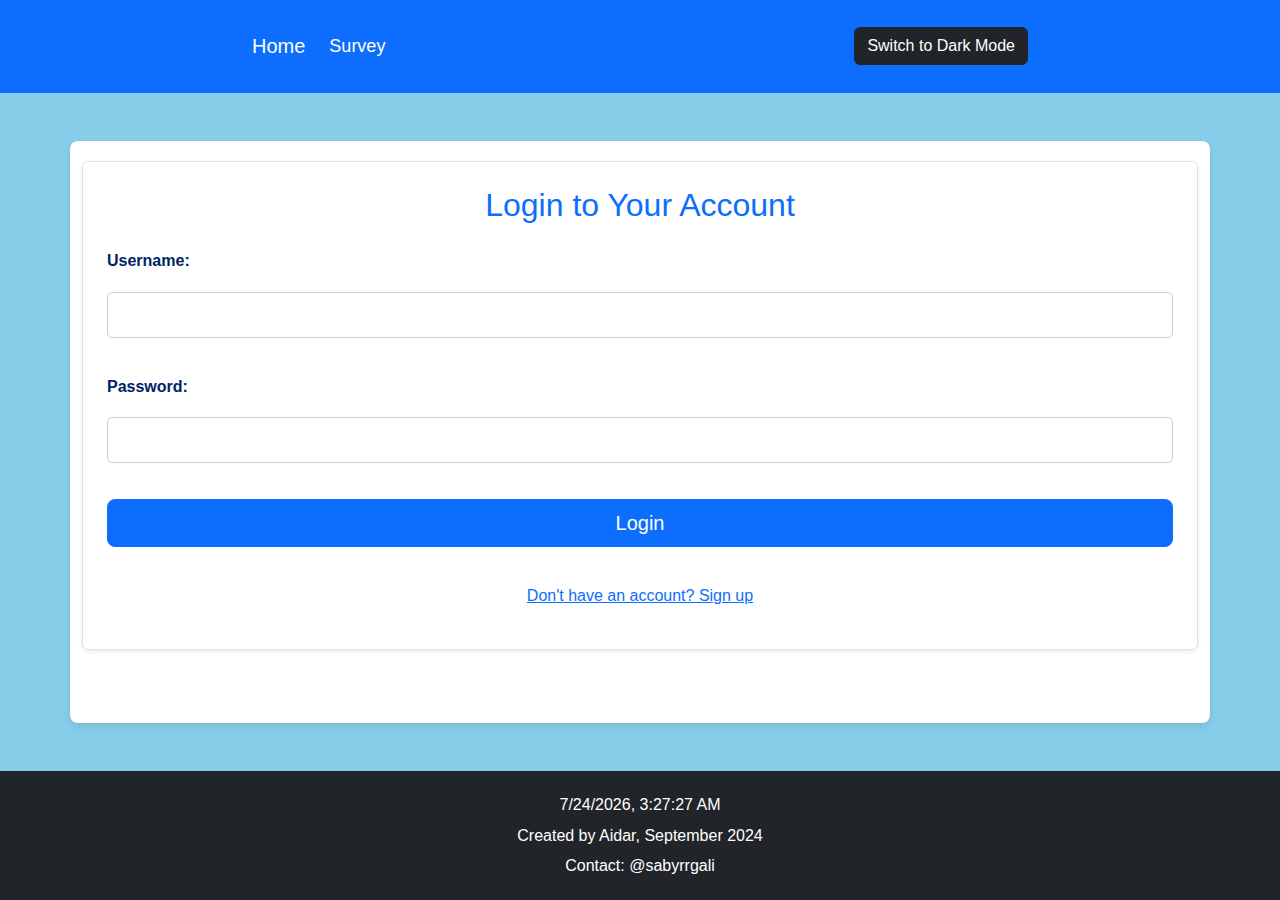
<file: FrontEnd/loginpage.html>
<!DOCTYPE html>
<html lang="en">
<head>
    <meta charset="UTF-8">
    <meta name="viewport" content="width=device-width, initial-scale=1.0">
    <title>Login Page</title>
    <link href="https://cdn.jsdelivr.net/npm/bootstrap@5.3.0-alpha1/dist/css/bootstrap.min.css" rel="stylesheet">
    <link rel="stylesheet" href="loginpage.css">
</head>
<body>
    <header class="bg-primary text-white p-3">
        <nav class="navbar navbar-expand-lg navbar-dark">
            <div class="container">
                <a class="navbar-brand" href="index.html">Home</a>
                <button class="navbar-toggler" type="button" data-bs-toggle="collapse" data-bs-target="#navbarNav" aria-controls="navbarNav" aria-expanded="false" aria-label="Toggle navigation">
                    <span class="navbar-toggler-icon"></span>
                </button>
                <div class="collapse navbar-collapse" id="navbarNav">
                    <ul class="navbar-nav me-auto">
                        <li class="nav-item">
                            <a class="nav-link" href="secondpage.html">Survey</a>
                        </li>
                    </ul>
                    <span id="userDisplayName" class="text-white me-3"></span>
                    <button id="toggleThemeBtn" class="btn btn-dark">Switch to Dark Mode</button>
                </div>
            </div>
        </nav>
    </header>

    <main class="container my-5">
        <section id="auth-form" class="p-4 border rounded shadow-sm">
            <h2 class="text-center text-primary mb-4" id="formTitle">Login to Your Account</h2>
            <form id="loginForm">
                <div class="mb-3">
                    <label for="username" class="form-label">Username:</label>
                    <input type="text" id="username" name="username" class="form-control" required>
                </div>
                <div class="mb-3">
                    <label for="password" class="form-label">Password:</label>
                    <input type="password" id="password" name="password" class="form-control" required>
                </div>
                <div class="d-grid">
                    <button type="submit" class="btn btn-primary btn-lg" id="submitBtn">Login</button>
                </div>
                <p class="text-center mt-3">
                    <a href="#" id="toggleAuthMode">Don't have an account? Sign up</a>
                </p>
            </form>
        </section>
    </main>

    <footer class="bg-dark text-white text-center py-3">
        <p id="dateTime"></p>
        <p>Created by Aidar, September 2024</p>
        <p>Contact: @sabyrrgali</p>
    </footer>

    <script src="https://cdn.jsdelivr.net/npm/bootstrap@5.3.0-alpha1/dist/js/bootstrap.bundle.min.js"></script>
    <script src="loginpage.js"></script>
    <script src = "theme.js"></script>
</body>
</html>
</file>
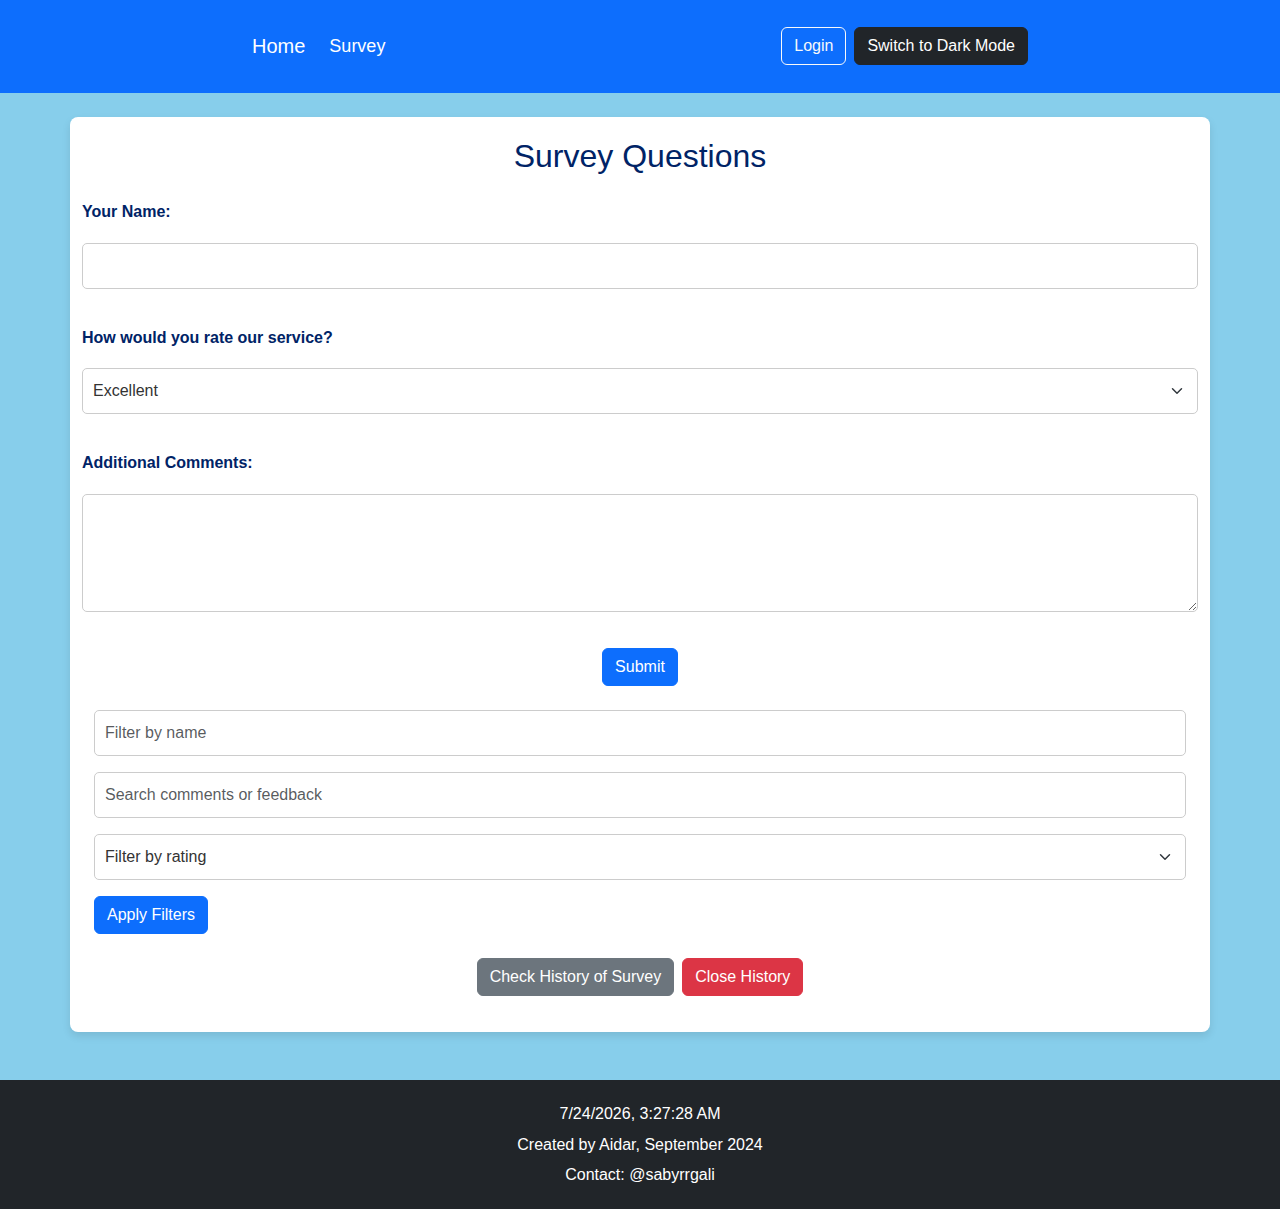
<file: FrontEnd/secondpage.html>
<!DOCTYPE html>
<html lang="en">
<head>
    <meta charset="UTF-8">
    <meta name="viewport" content="width=device-width, initial-scale=1.0">
    <title>Survey Form</title>
    <link href="https://cdn.jsdelivr.net/npm/bootstrap@5.3.0-alpha1/dist/css/bootstrap.min.css" rel="stylesheet">
    <link rel="stylesheet" href="secondpage.css">
</head>
<body>
    <header class="bg-primary text-white p-3">
        <nav class="navbar navbar-expand-lg navbar-dark">
            <div class="container">
                <a class="navbar-brand" href="index.html">Home</a>
                <button class="navbar-toggler" type="button" data-bs-toggle="collapse" data-bs-target="#navbarNav" aria-controls="navbarNav" aria-expanded="false" aria-label="Toggle navigation">
                    <span class="navbar-toggler-icon"></span>
                </button>
                <div class="collapse navbar-collapse" id="navbarNav">
                    <ul class="navbar-nav me-auto">
                        <li class="nav-item">
                            <a class="nav-link" href="secondpage.html">Survey</a>
                        </li>
                    </ul>
                    <span id="userDisplayName" class="text-white me-3"></span>
                    <a href="loginpage.html" id="authBtn" class="btn btn-outline-light me-2">Login</a>
                    <button id="toggleThemeBtn" class="btn btn-dark">Switch to Dark Mode</button>
                </div>
            </div>
        </nav>
    </header>

    <main class="container mt-4">
        <section id="survey">
            <h2 class="text-center mb-4">Survey Questions</h2>
            <form class="row g-3" id="surveyForm">
                <div class="col-12">
                    <label for="q1" class="form-label">Your Name:</label>
                    <input type="text" id="q1" name="q1" class="form-control">
                </div>
                <div class="col-12">
                    <label for="q2" class="form-label">How would you rate our service?</label>
                    <select id="q2" name="q2" class="form-select">
                        <option value="excellent">Excellent</option>
                        <option value="good">Good</option>
                        <option value="fair">Fair</option>
                        <option value="poor">Poor</option>
                    </select>
                </div>
                <div class="col-12">
                    <label for="q3" class="form-label">Additional Comments:</label>
                    <textarea id="q3" name="q3" class="form-control" rows="4"></textarea>
                </div>
                <div class="col-12 text-center">
                    <button type="submit" class="btn btn-primary">Submit</button>
                </div>
            </form>
        </section>
        <div class="container my-4">
            <input type="text" id="nameFilterInput" placeholder="Filter by name" class="form-control mb-3">
            <input type="text" id="searchInput" placeholder="Search comments or feedback" class="form-control mb-3">
            <select id="ratingFilter" class="form-select mb-3">
                <option value="">Filter by rating</option>
                <option value="excellent">Excellent</option>
                <option value="good">Good</option>
                <option value="fair">Fair</option>
                <option value="poor">Poor</option>
            </select>
            <button id="applyFiltersBtn" class="btn btn-primary">Apply Filters</button>
        </div>
        <div class="d-flex justify-content-center my-3">
            <button id="showHistoryBtn" class="btn btn-secondary me-2">Check History of Survey</button>
            <button id="closeHistoryBtn" class="btn btn-danger">Close History</button>
        </div>
        
        <div id="surveyHistoryList" class="my-4" style="display: none;"></div>

    </main>

    <footer class="bg-dark text-white text-center py-3 mt-5">
        <p id="dateTime"></p>
        <p>Created by Aidar, September 2024</p>
        <p>Contact: @sabyrrgali</p>
    </footer>

    <script src="auth.js"></script>
    <script src="theme.js"></script>
    <script src="secondpage.js"></script>
    <script src="https://cdn.jsdelivr.net/npm/bootstrap@5.3.0-alpha1/dist/js/bootstrap.bundle.min.js"></script>
</body>
</html>
</file>
<file: FrontEnd/loginpage.css>
/* Общие стили */
* {
    box-sizing: border-box;
    margin: 0;
    padding: 0;
    font-family: Arial, sans-serif;
}

header, footer {
    background-color: #002366;
    color: white;
    padding: 20px 0;
    transition: background-color 0.3s ease, color 0.3s ease;
}

nav {
    display: flex;
    justify-content: space-between;
    align-items: center;
    max-width: 800px;
    margin: 0 auto;
    padding: 0 20px;
}

.navbar-nav .nav-link {
    color: white;
    margin-right: 15px;
    text-decoration: none;
    font-size: 18px;
}

.navbar-nav .nav-link:hover {
    text-decoration: underline;
}

body {
    background-color: #87CEEB;
    color: #333;
    line-height: 1.6;
    display: flex;
    flex-direction: column;
    min-height: 100vh;
    transition: background-color 0.3s ease, color 0.3s ease;
}

main {
    padding: 20px;
    max-width: 400px;
    margin: 20px auto;
    background-color: white;
    box-shadow: 0 4px 8px rgba(0, 0, 0, 0.1);
    border-radius: 8px;
    flex: 1;
    transition: background-color 0.3s ease, color 0.3s ease;
}

h2 {
    text-align: center;
    color: #002366;
    margin-bottom: 20px;
}

form {
    display: flex;
    flex-direction: column;
    gap: 20px;
}

label {
    font-weight: bold;
    color: #002366;
}

input[type="text"], input[type="password"] {
    width: 100%;
    padding: 10px;
    margin-top: 10px;
    border: 1px solid #ccc;
    border-radius: 5px;
    background-color: #fff;
    color: #333;
    transition: background-color 0.3s ease, color 0.3s ease;
}

button {
    padding: 10px;
    background-color: #002366;
    color: white;
    border: none;
    border-radius: 5px;
    cursor: pointer;
    transition: background-color 0.3s ease;
}

.navbar-nav .nav-link, #userDisplayName, #authBtn, #toggleThemeBtn {
    display: flex;
    align-items: center;
}

#userDisplayName {
    font-weight: bold;
}

button:hover {
    background-color: #00509E;
}

footer p {
    margin: 5px 0;
    text-align: center;
}

.dark-mode {
    background-color: #06222c;
    color: #ffffff;
}

.dark-mode header, .dark-mode footer {
    background-color: #000033;
    color: #e0e0e0;
}

.dark-mode main {
    background-color: #1e1e1e;
    color: #ffffff;
    box-shadow: 0 4px 8px rgba(0, 0, 0, 0.3);
}

.dark-mode h2 {
    color: #ffffff;
}

.dark-mode label {
    color: #e0e0e0;
}

.dark-mode input[type="text"], .dark-mode input[type="password"] {
    background-color: #333333;
    color: #ffffff;
    border: 1px solid #555555;
}

.dark-mode button {
    background-color: #444444;
    color: #e0e0e0;
}

.dark-mode button:hover {
    background-color: #666666;
}

.dark-mode .navbar-nav .nav-link {
    color: #e0e0e0;
}
</file>
<file: FrontEnd/secondpage.css>
* {
    box-sizing: border-box;
    margin: 0;
    padding: 0;
    font-family: Arial, sans-serif;
}
input[type="text"] {
    background-color: #fff;
    color: #333;
    border: 1px solid #ccc;
}

.dark-mode input[type="text"] {
    background-color: #333;
    color: #fff; 
    border: 1px solid #555;
}

.dark-mode ::placeholder { 
    color: #bbb; 
    opacity: 1; 
}
body {
    background-color: #87CEEB;
    color: #333;
    line-height: 1.6;
    transition: background-color 0.3s ease, color 0.3s ease;
}

header, footer {
    background-color: #002366;
    color: white;
    padding: 20px 0;
}

nav {
    display: flex;
    justify-content: space-between;
    align-items: center;
    max-width: 800px;
    margin: 0 auto;
    padding: 0 20px;
}

.navbar-nav .nav-link {
    color: white;
    margin-right: 15px;
    text-decoration: none;
    font-size: 18px;
}

.navbar-nav .nav-link:hover {
    text-decoration: underline;
}

main {
    padding: 20px;
    max-width: 800px;
    margin: 20px auto;
    background-color: white;
    box-shadow: 0 4px 8px rgba(0, 0, 0, 0.1);
    border-radius: 8px;
}

h1, h2 {
    text-align: center;
    color: #002366;
    margin-bottom: 20px;
}

form {
    display: flex;
    flex-direction: column;
    gap: 20px;
}

label {
    font-weight: bold;
    color: #002366;
}

input[type="text"], select, textarea, .form-control, .form-select {
    width: 100%;
    padding: 10px;
    margin-top: 10px;
    border: 1px solid #ccc;
    border-radius: 5px;
    background-color: #fff;
    color: #333;
}

textarea {
    resize: vertical;
    min-height: 100px;
}

button {
    padding: 10px;
    background-color: #002366;
    color: white;
    border: none;
    border-radius: 5px;
    cursor: pointer;
    transition: background-color 0.2s;
}
.navbar-nav .nav-link, #userDisplayName, #authBtn, #toggleThemeBtn {
    display: flex;
    align-items: center;
}

#userDisplayName {
    font-weight: bold;
}
button:hover {
    background-color: #00509E;
}

footer p {
    margin: 5px 0;
    text-align: center;
}

.dark-mode{
    background-color: #06222c; 
    color: #e0e0e0;
}

.dark-mode header, .dark-mode footer {
    background-color: #000033; 
    color: #e0e0e0;
}

.dark-mode .navbar-nav .nav-link {
    color: #e0e0e0;
}

.dark-mode main {
    background-color: #121212; 
    color: #e0e0e0;
    box-shadow: 0 4px 8px rgba(0, 0, 0, 0.3);
    border-radius: 8px;
}

.dark-mode h1, .dark-mode h2 {
    color: #e0e0e0;
}

.dark-mode .form-control, .dark-mode .form-select, .dark-mode input[type="text"],
.dark-mode select, .dark-mode textarea {
    background-color: #1f1f1f;
    color: #e0e0e0;
    border: 1px solid #4a4a4a;
}

.dark-mode label {
    color: #cccccc;
}

.dark-mode .btn-primary, .dark-mode button {
    background-color: #3a3a3a;
    border-color: #4b4b4b;
    color: #e0e0e0;
}

.dark-mode .btn-secondary {
    background-color: #555555;
    border-color: #666666;
    color: #e0e0e0;
}

.dark-mode .btn-primary:hover, .dark-mode .btn-secondary:hover {
    background-color: #6b6b6b;
    border-color: #7a7a7a;
}

.dark-mode .accordion-button:not(.collapsed) {
    background-color: #3a3a3a;
    color: #e0e0e0;
}

.dark-mode .accordion-body {
    background-color: #2d2d2d;
    color: #e0e0e0;
}

.dark-mode p, .dark-mode label, .dark-mode .navbar-nav .nav-link {
    color: #e0e0e0;
}

.dark-mode .popup-form {
    background-color: #2d2d2d;
    color: #e0e0e0;
    border: 1px solid #444444;
}
</file>
